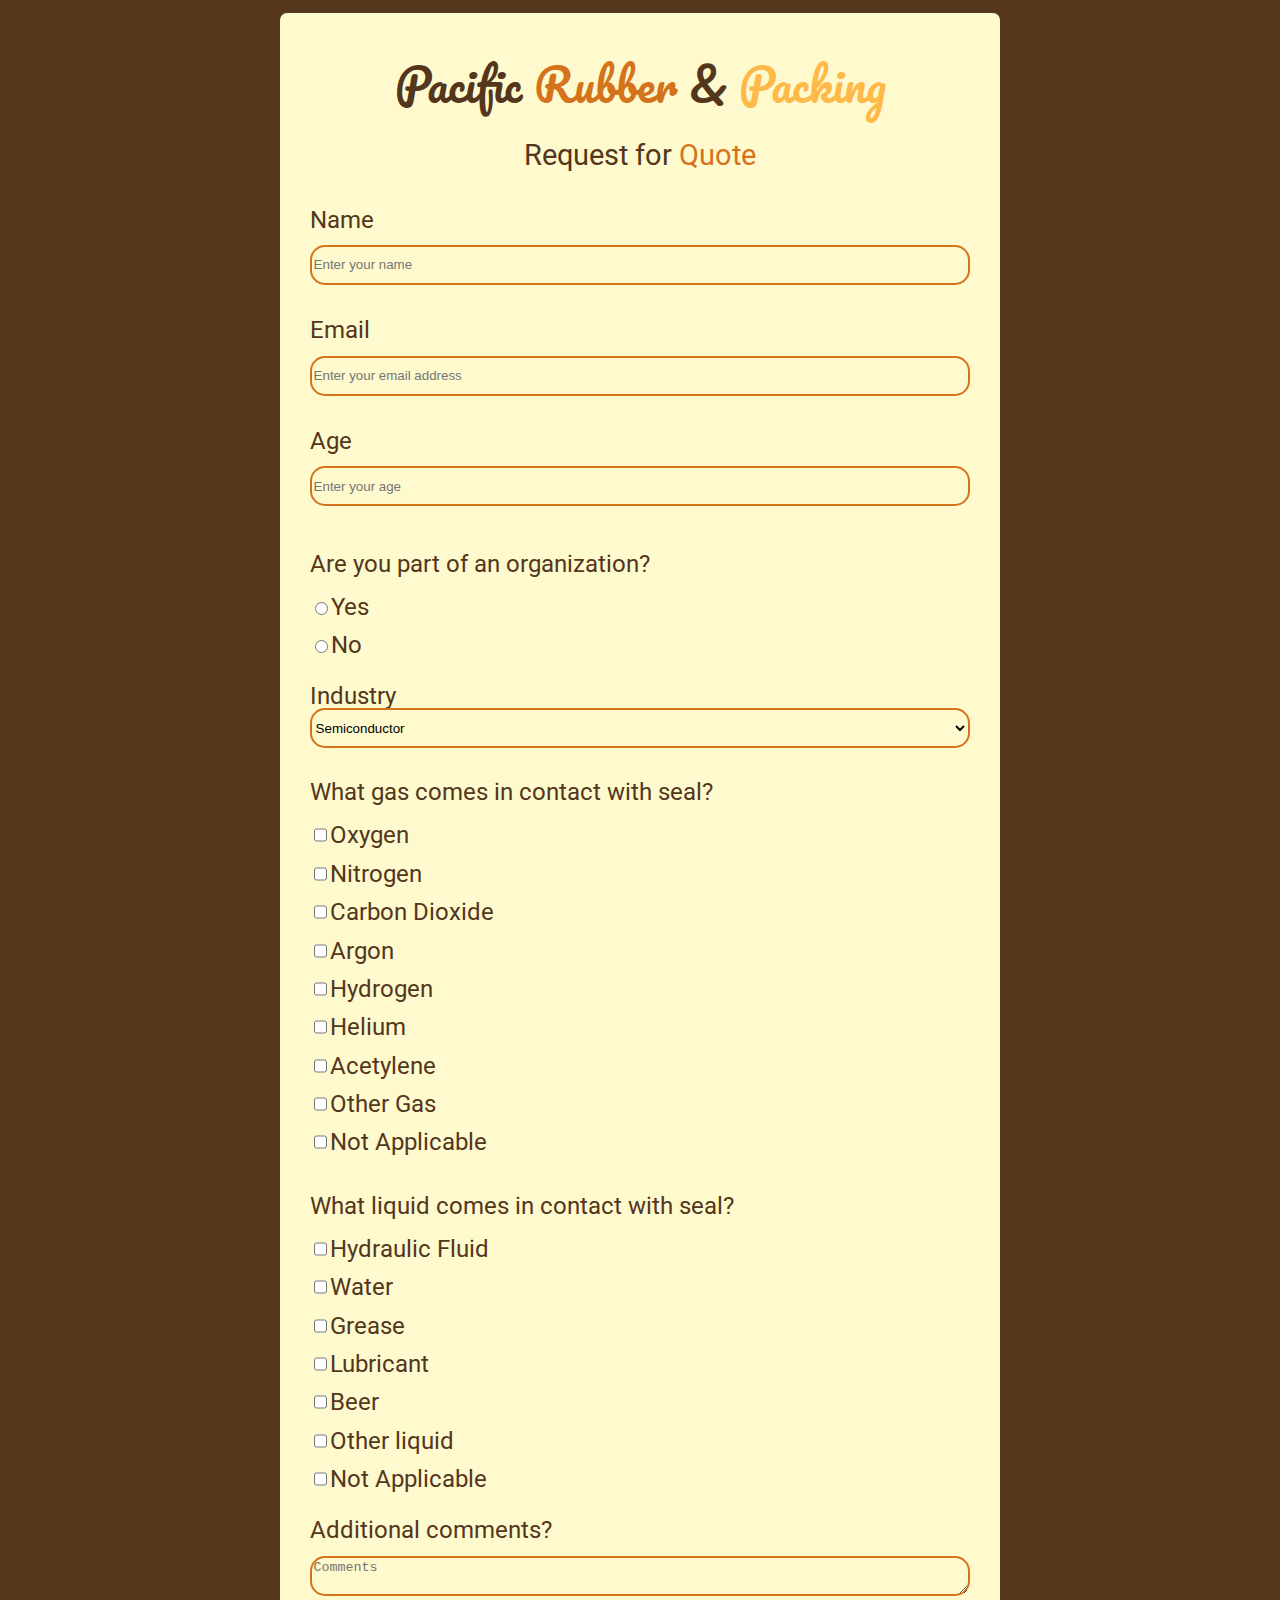
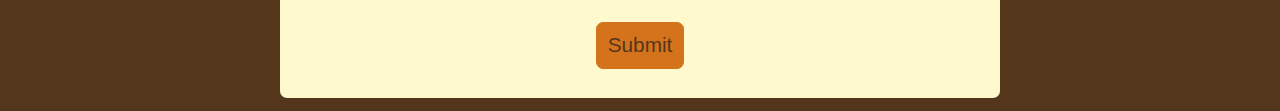
<file: index.html>
<!DOCTYPE html>
<html lang="en">
<head>
    <meta charset="UTF-8">
    <meta http-equiv="X-UA-Compatible" content="IE=edge">
    <meta name="viewport" content="width=device-width, initial-scale=1.0">
    <title>Document</title>

    <link rel="preconnect" href="https://fonts.gstatic.com">
    <link href="https://fonts.googleapis.com/css2?family=Pacifico&display=swap" rel="stylesheet"> 
    <link href="https://fonts.googleapis.com/css2?family=Roboto&display=swap" rel="stylesheet"> 

    <link rel="stylesheet" href="reset.css">
    <link rel="stylesheet" href="styles.css">
</head>
<body>
    <div class="main-container">
        <div id="main">
            <h1 id="title">Pacific <span class="orange">Rubber</span> <span>&</span> <span class="yellow">Packing</span></h1>
            <p id="description"> Request for <span class="orange">Quote</span></p>
        
            <form action="" id="survey-form">
                <div class="input-container">
                    <label for="name" id="name-label">Name</label>
                    <input type="text" name="name" id="name" class="text-input" placeholder="Enter your name" required>
                </div>
                <div class="input-container">
                    <label for="email" id="email-label">Email</label>
                    <input type="email" name="email" id="email" class="text-input" placeholder="Enter your email address" required>
                </div>
                <div class="input-container">
                    <label for="number" id="number-label">Age</label>
                    <input type="number" name="number" id="number" min="0" max="120" class="text-input" placeholder="Enter your age" required>
                </div>
        
                <div class="input-container btn-container" >
                    <p>Are you part of an organization?</p>
                    <label for="org-yes">
                        <span></span>
                        <input class="radio" type="radio" name="org" value="org-yes" id="org-yes">
                        Yes
                    </label>
                    <label for="org-np">
                        <input class="radio" type="radio" name="org" value="org-no" id="org-no">
                        No
                    </label>
                </div>
        
                <div class="input-container">
                    <label for="dropdown" id="dropdown-label">Industry</label>
                    <select name="industry" id="dropdown">
                        <option value="semiconductor">Semiconductor</option>
                        <option value="automotive">Automotive</option>
                        <option value="defense">Defense</option>
                        <option value="medical">Medical</option>
                        <option value="aerospace">Aerospace</option>
                        <option value="other">Other</option>
                    </select>
                </div>
        
                <div class="input-container btn-container">
                    <p>What gas comes in contact with seal?</p>
                    <label for="oxygen">
                        <input type="checkbox" name="app-gas" value="oxygen" id="oxygen">
                        Oxygen
                    </label>
                    <label for="nitrogen">
                        <input type="checkbox" name="app-gas" value="methane" id="nitrogen">
                        Nitrogen
                    </label>
                    <label for="carbon-dioxide">
                        <input type="checkbox" name="app-gas" value="carbon-dioxide" id="carbon-dioxide">
                        Carbon Dioxide
                    </label>
                    <label for="argon">
                        <input type="checkbox" name="app-gas" value="argon" id="argon">
                        Argon
                    </label>
                    <label for="hydrogen">
                        <input type="checkbox" name="app-gas" id="hydrogen" value="hydrogen">
                        Hydrogen
                    </label>
                    <label for="helium">
                        <input type="checkbox" name="app-gas" id="helium" value="helium">
                        Helium
                    </label>
                    <label for="acetylene">
                        <input type="checkbox" name="app-gas" id="acetylene" value="acetylene">
                        Acetylene
                    </label>
                    <label for="other-gas">
                        <input type="checkbox" name="app-gas" value="other-gas" id="other-gas">
                        Other Gas
                    </label>
                    <label for="na-gas">
                        <input type="checkbox" name="app-gas" id="na-gas" value="na-gas">
                        Not Applicable
                    </label>
                </div>
                <div class="input-container btn-container">
                    <p>What liquid comes in contact with seal?</p>
                    <label for="hydraulic">
                        <input type="checkbox" name="app-liquid" value="hydraulic" id="hydraulic">
                        Hydraulic Fluid
                    </label>
                    <label for="water">
                        <input type="checkbox" name="app-liquid" id="water" value="water">
                        Water
                    </label>
                    <label for="grease">
                        <input type="checkbox" name="app-liquid" id="grease" value="grease">
                        Grease
                    </label>
                    <label for="lubricant">
                        <input type="checkbox" name="app-liquid" id="lubricant" value="lubricant">
                        Lubricant
                    </label>
                    <label>
                        <input type="checkbox" name="app-liquid" id="beer" value="beer">
                        Beer
                    </label>
                    <label for="other-liquid">
                        <input type="checkbox" name="app-liquid" value="other-liquid" id="other-liquid">
                        Other liquid
                    </label>
                    <label for="na-liquid">
                        <input type="checkbox" name="app-liquid" id="na-liquid" value="na-liquid">
                        Not Applicable
                    </label>
                </div>
        
                <div class="input-container">
                    <label for="comments">Additional comments?</label>
                    <textarea name="comments" id="comments" cols="5" rows="5" class="text-input" placeholder="Comments"></textarea>
                </div>
        
                <button type="submit" id="submit">Submit</button>
            </form>
        </div>
    </div>



    <script src="https://cdn.freecodecamp.org/testable-projects-fcc/v1/bundle.js"></script>
</body>
</html>
</file>
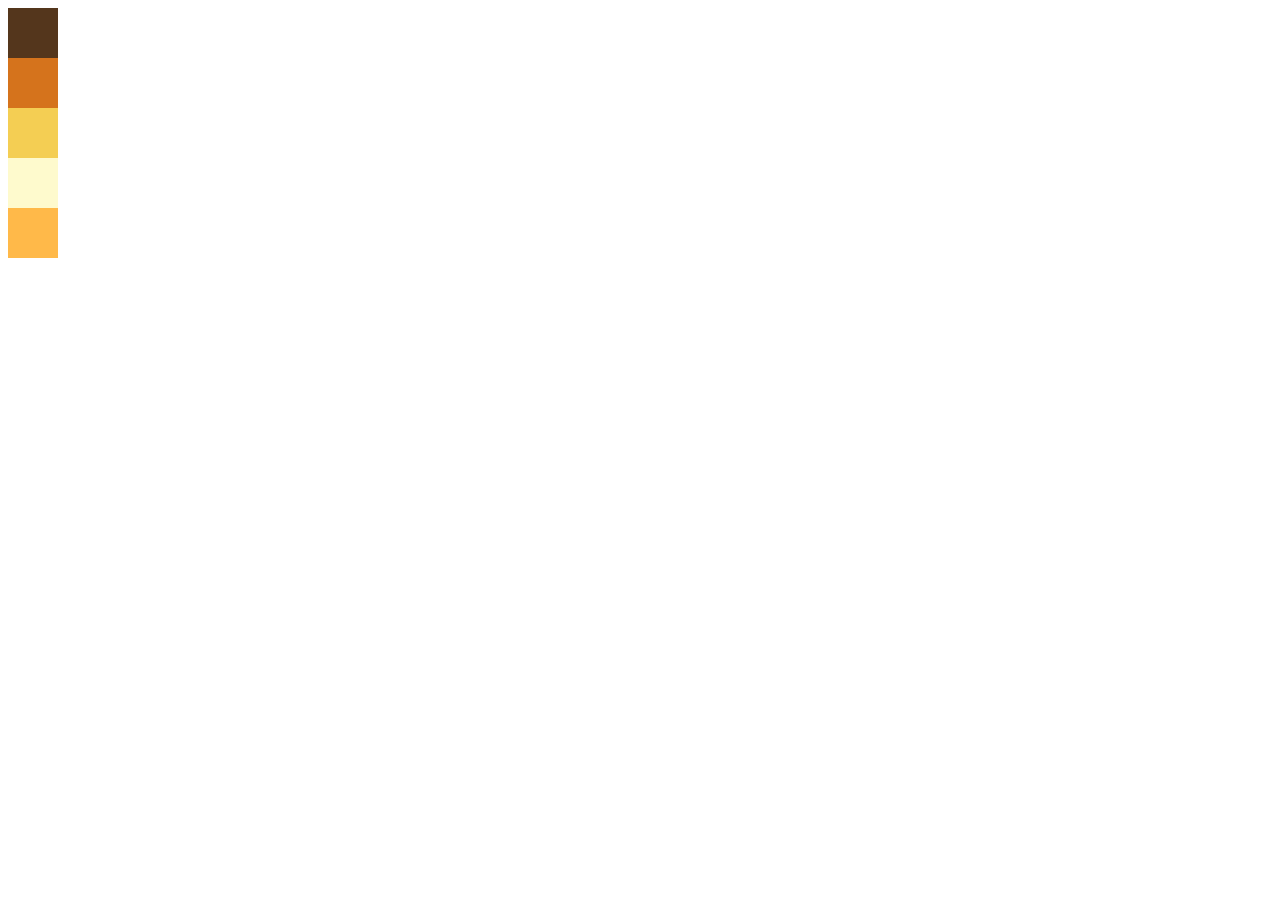
<file: colors.html>
<!DOCTYPE html>
<html lang="en">
<head>
    <meta charset="UTF-8">
    <meta http-equiv="X-UA-Compatible" content="IE=edge">
    <meta name="viewport" content="width=device-width, initial-scale=1.0">
    <title>Document</title>
    

    <style>
        .item1 {
            width: 50px;
            height: 50px;
            background-color: #54361c;
        }
        .item2 {
            width: 50px;
            height: 50px;
            background-color: #d5731c;
        }
        .item3{
            width: 50px;
            height: 50px;
            background-color: #f4ce53;
        }
        .item4 {
            width: 50px;
            height: 50px;
            background-color: #fefacd;
        }
        .item5 {
            width: 50px;
            height: 50px;
            background-color: #ffb949;
        }
    </style>
</head>
<body>
   <div class="item1"></div>
   <div class="item2"></div>
   <div class="item3"></div>
   <div class="item4"></div>
   <div class="item5"></div>
</body>
</html>
</file>
<file: styles.css>
body {
    padding: .8em .5em;
    background-color: #54361c;
    font-family: 'Roboto', sans-serif;
    color: #54361c;
    
}

label, p {
    font-size: 1.5em;
}


.main-container {
    display: flex; 
    justify-content: center;
    
}


#main {
    width: 100%;
    max-width: 720px;
    display: flex;
    flex-direction: column;
    align-items: center;
    background-color: #fefacd;
    border-radius: 7px;
    padding: 1em;  
}

#survey-form {
    width: 100%;
    display: flex;
    flex-direction: column;
    align-items: center;
    padding: .85em;
    
}

.text-input {
    width: 100%;
    background-color: #fefacd;
    border: 2px solid #d5731c;
    border-radius: 15px;
    height: 2.5rem;
    margin: 1em 0;
}

.input-container {
    width: 100%;
    padding: 10px 0;
    
}

.btn-container label {
    display: flex;
}

#dropdown {
    width: 100%;
    background-color: transparent;
    height: 2.5rem;
    border: 2px solid #d5731c;
    border-radius: 15px;
}

#title {
    color: #54361c;
    font-size: 2.8em;
    font-family: 'Pacifico', cursive;
    padding: .75em 0;
    text-align: center;
}

.orange {
    color: #d5731c;
}

.yellow {
    color: #ffb949;
}

#description {
    font-size: 1.8em;
    padding-bottom: .5em;
}

.btn-container label {
    padding: .3em 0;
}

.btn-container p {
    padding: .5em 0;
}

#submit {
    background-color: #d5731c;
    border: 1px solid #d5731c;
    border-radius: 7px;
    color: #54361c;
    font-size: 1.3em;
    padding: .5em;
    min-width: 40px;
}
</file>
